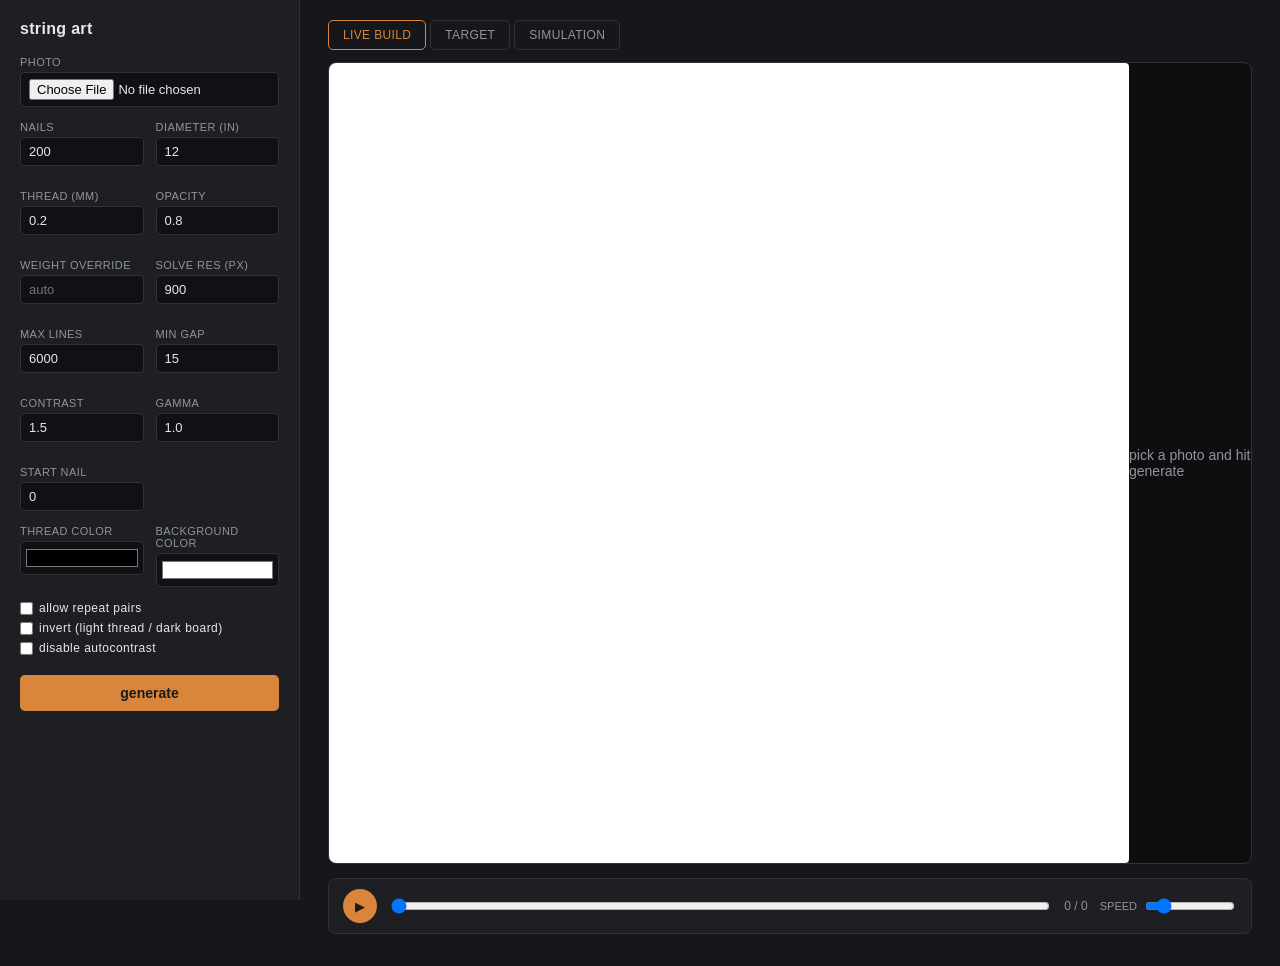
<file: templates/index.html>
<!doctype html>
<html lang="en">
<head>
<meta charset="utf-8">
<meta name="viewport" content="width=device-width, initial-scale=1">
<title>string art studio</title>
<link rel="stylesheet" href="/static/style.css">
</head>
<body>
<div class="layout">

  <aside class="panel">
    <h1>string art</h1>

    <section class="field">
      <label>photo</label>
      <input type="file" id="imageInput" accept="image/*">
      <img id="imagePreview" class="thumb" hidden>
    </section>

    <section class="grid2">
      <div class="field">
        <label for="nails">nails</label>
        <input type="number" id="nails" value="200" min="3" step="1">
      </div>
      <div class="field">
        <label for="diameter">diameter (in)</label>
        <input type="number" id="diameter" value="12" min="1" step="0.5">
      </div>
      <div class="field">
        <label for="thread_mm">thread (mm)</label>
        <input type="number" id="thread_mm" value="0.2" min="0.01" step="0.01">
      </div>
      <div class="field">
        <label for="opacity">opacity</label>
        <input type="number" id="opacity" value="0.8" min="0" max="1" step="0.05">
      </div>
      <div class="field">
        <label for="weight">weight override</label>
        <input type="number" id="weight" placeholder="auto" min="0" max="1" step="0.01">
      </div>
      <div class="field">
        <label for="res">solve res (px)</label>
        <input type="number" id="res" value="900" min="200" step="50">
      </div>
      <div class="field">
        <label for="max_lines">max lines</label>
        <input type="number" id="max_lines" value="6000" min="1" step="100">
      </div>
      <div class="field">
        <label for="min_gap">min gap</label>
        <input type="number" id="min_gap" value="15" min="0" step="1">
      </div>
      <div class="field">
        <label for="contrast">contrast</label>
        <input type="number" id="contrast" value="1.5" min="0" step="0.1">
      </div>
      <div class="field">
        <label for="gamma">gamma</label>
        <input type="number" id="gamma" value="1.0" min="0.1" step="0.1">
      </div>
      <div class="field">
        <label for="start_nail">start nail</label>
        <input type="number" id="start_nail" value="0" min="0" step="1">
      </div>
    </section>

    <section class="grid2">
      <div class="field">
        <label for="threadColor">thread color</label>
        <input type="color" id="threadColor" value="#000000">
      </div>
      <div class="field">
        <label for="bgColor">background color</label>
        <input type="color" id="bgColor" value="#ffffff">
      </div>
    </section>

    <section class="field checkboxes">
      <label><input type="checkbox" id="allow_repeat_pairs"> allow repeat pairs</label>
      <label><input type="checkbox" id="invert"> invert (light thread / dark board)</label>
      <label><input type="checkbox" id="no_autocontrast"> disable autocontrast</label>
    </section>

    <button id="generateBtn" class="primary">generate</button>
    <div id="status" class="status"></div>

    <section id="exportSection" class="field" hidden>
      <label>export</label>
      <div class="export-grid">
        <button data-fmt="preview_png">preview PNG</button>
        <button data-fmt="preview_svg">preview SVG</button>
        <button data-fmt="progress_png">progress grid</button>
        <button data-fmt="simulation_png">simulation PNG</button>
        <button data-fmt="sequence_json">sequence.json</button>
        <button data-fmt="sequence_txt">sequence.txt</button>
        <button data-fmt="template_pdf">nail template PDF</button>
      </div>
    </section>
  </aside>

  <main class="stage">
    <div class="tabs">
      <button class="tab active" data-view="build">live build</button>
      <button class="tab" data-view="target">target</button>
      <button class="tab" data-view="simulation">simulation</button>
    </div>

    <div class="viewport">
      <canvas id="buildCanvas" width="800" height="800"></canvas>
      <img id="targetImg" class="static-view" hidden>
      <img id="simulationImg" class="static-view" hidden>
      <div id="placeholder" class="placeholder">pick a photo and hit generate</div>
    </div>

    <div class="transport" id="transport" hidden>
      <button id="playBtn" title="play/pause">&#9654;</button>
      <input type="range" id="scrubber" min="0" max="1" value="0" step="1">
      <span id="lineCounter">0 / 0</span>
      <label class="speed">
        speed
        <input type="range" id="speedSlider" min="1" max="400" value="60" step="1">
      </label>
    </div>

    <div id="meta" class="meta"></div>
  </main>

</div>
<script src="/static/app.js"></script>
</body>
</html>
</file>
<file: static/style.css>
:root {
  --bg: #16171a;
  --panel: #1e1f23;
  --line: #303238;
  --text: #e8e8ea;
  --dim: #92949c;
  --accent: #d9853b;
}

* { box-sizing: border-box; }

body {
  margin: 0;
  background: var(--bg);
  color: var(--text);
  font-family: -apple-system, BlinkMacSystemFont, "Segoe UI", sans-serif;
  font-size: 14px;
}

.layout {
  display: flex;
  min-height: 100vh;
}

.panel {
  width: 300px;
  flex-shrink: 0;
  background: var(--panel);
  border-right: 1px solid var(--line);
  padding: 20px;
  overflow-y: auto;
  height: 100vh;
  position: sticky;
  top: 0;
}

h1 {
  font-size: 16px;
  font-weight: 600;
  margin: 0 0 18px;
  letter-spacing: 0.02em;
}

.field { margin-bottom: 14px; }
.field label {
  display: block;
  font-size: 11px;
  text-transform: uppercase;
  letter-spacing: 0.04em;
  color: var(--dim);
  margin-bottom: 4px;
}

input[type="number"], input[type="file"] {
  width: 100%;
  background: #101114;
  border: 1px solid var(--line);
  color: var(--text);
  padding: 6px 8px;
  border-radius: 4px;
  font-size: 13px;
}
input[type="number"]:focus { outline: 1px solid var(--accent); }

input[type="color"] {
  width: 100%;
  height: 34px;
  background: #101114;
  border: 1px solid var(--line);
  border-radius: 4px;
  padding: 3px;
  cursor: pointer;
}

.grid2 {
  display: grid;
  grid-template-columns: 1fr 1fr;
  gap: 10px 12px;
}

.checkboxes label {
  display: flex;
  align-items: center;
  gap: 6px;
  font-size: 12px;
  color: var(--text);
  text-transform: none;
  margin-bottom: 6px;
  cursor: pointer;
}
.checkboxes input { margin: 0; }

.thumb {
  margin-top: 8px;
  width: 100%;
  border-radius: 4px;
  border: 1px solid var(--line);
}

button {
  cursor: pointer;
  font-family: inherit;
}

button.primary {
  width: 100%;
  padding: 10px;
  background: var(--accent);
  color: #1a1a1a;
  border: none;
  border-radius: 5px;
  font-weight: 600;
  font-size: 14px;
  margin-top: 6px;
}
button.primary:disabled { opacity: 0.5; cursor: default; }
button.primary:hover:not(:disabled) { filter: brightness(1.08); }

.status {
  margin-top: 10px;
  font-size: 12px;
  color: var(--dim);
  min-height: 16px;
  white-space: pre-wrap;
}
.status.error { color: #e06060; }

.export-grid {
  display: grid;
  grid-template-columns: 1fr 1fr;
  gap: 6px;
}
.export-grid button {
  background: #101114;
  border: 1px solid var(--line);
  color: var(--text);
  padding: 8px 6px;
  border-radius: 4px;
  font-size: 12px;
}
.export-grid button:hover { border-color: var(--accent); color: var(--accent); }

.stage {
  flex: 1;
  padding: 20px 28px;
  display: flex;
  flex-direction: column;
  min-width: 0;
}

.tabs {
  display: flex;
  gap: 4px;
  margin-bottom: 12px;
}
.tab {
  background: transparent;
  border: 1px solid var(--line);
  color: var(--dim);
  padding: 7px 14px;
  border-radius: 5px;
  font-size: 12px;
  text-transform: uppercase;
  letter-spacing: 0.03em;
}
.tab.active { color: var(--accent); border-color: var(--accent); }

.viewport {
  position: relative;
  flex: 1;
  min-height: 0;
  display: flex;
  align-items: center;
  justify-content: center;
  background: #0d0e10;
  border: 1px solid var(--line);
  border-radius: 8px;
  overflow: hidden;
}

#buildCanvas {
  max-width: 100%;
  max-height: 100%;
  background: #fff;
  border-radius: 4px;
}

.static-view {
  max-width: 100%;
  max-height: 100%;
  border-radius: 4px;
}

.placeholder {
  color: var(--dim);
  font-size: 14px;
}

.transport {
  display: flex;
  align-items: center;
  gap: 12px;
  margin-top: 14px;
  padding: 10px 14px;
  background: var(--panel);
  border: 1px solid var(--line);
  border-radius: 8px;
}

#playBtn {
  background: var(--accent);
  border: none;
  color: #1a1a1a;
  width: 34px;
  height: 34px;
  border-radius: 50%;
  font-size: 13px;
  flex-shrink: 0;
}

#scrubber { flex: 1; }

#lineCounter {
  font-variant-numeric: tabular-nums;
  color: var(--dim);
  font-size: 12px;
  white-space: nowrap;
}

.speed {
  display: flex;
  align-items: center;
  gap: 6px;
  font-size: 11px;
  color: var(--dim);
  text-transform: uppercase;
}
.speed input { width: 90px; }

.meta {
  margin-top: 12px;
  font-size: 12px;
  color: var(--dim);
  display: flex;
  gap: 18px;
  flex-wrap: wrap;
}
.meta b { color: var(--text); }
</file>
